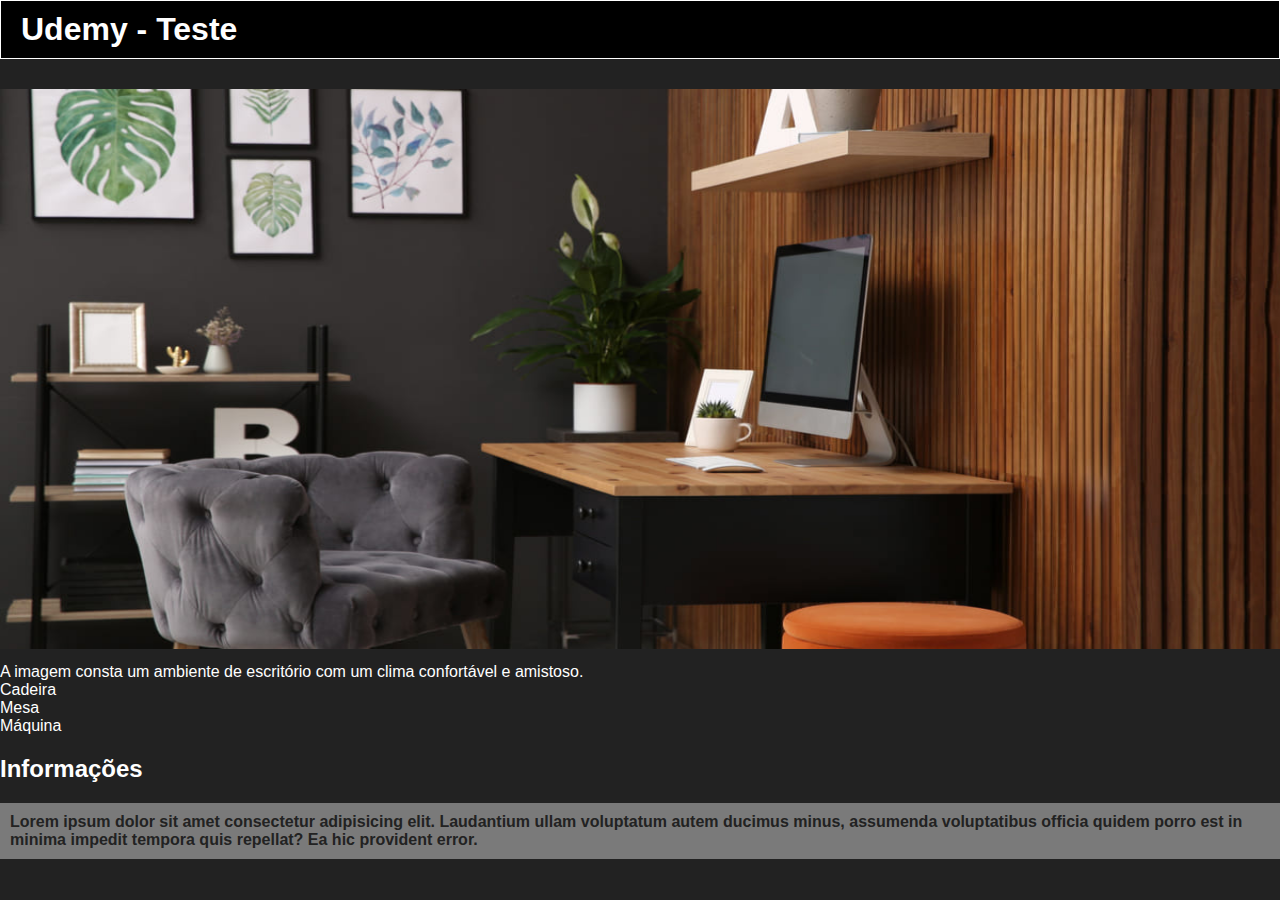
<file: html/index.html>
<!DOCTYPE html>
<html lang="pt-BR">
<head>
    <meta charset="UTF-8">
    <meta name="viewport" content="width=device-width, initial-scale=1.0">
    <title>Udemy - Teste</title>
    <link rel="stylesheet" href="styles.css ">
</head>
<body>
    <h1>Udemy - Teste</h1>

    <img src="./imgs/escritorio.jpg" alt="Escritório">

    <p>A imagem consta um ambiente de escritório com um clima confortável e amistoso.</p>

    <ul>
        <ol>
            Cadeira
        </ol>
        <ol>
            Mesa
        </ol>
        <ol>
            Máquina
        </ol>
    </ul>

    <h2 id="tittle">Informações</h2>
    <h4 class="subtittle">Lorem ipsum dolor sit amet consectetur adipisicing elit. Laudantium ullam voluptatum autem ducimus minus, assumenda voluptatibus officia quidem porro est in minima impedit tempora quis repellat? Ea hic provident error.</h4>
    
</body>
</html>
</file>
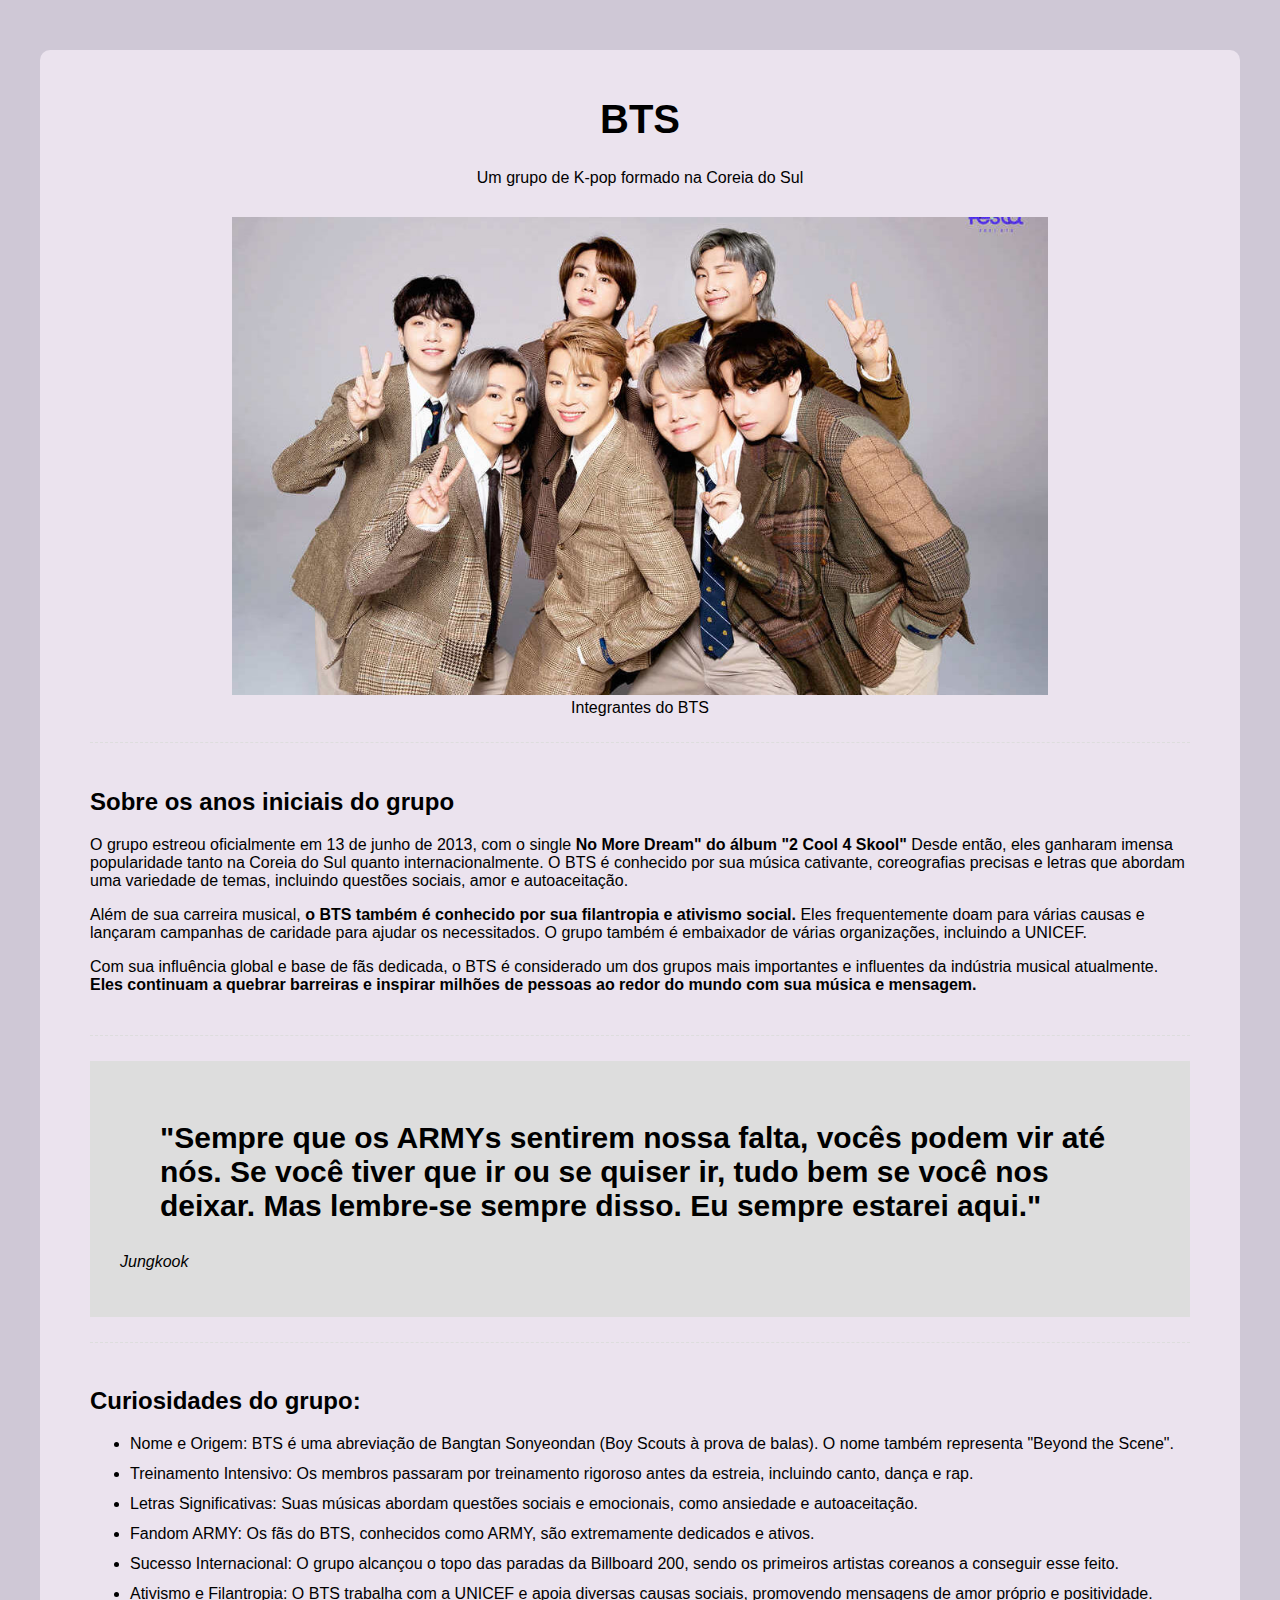
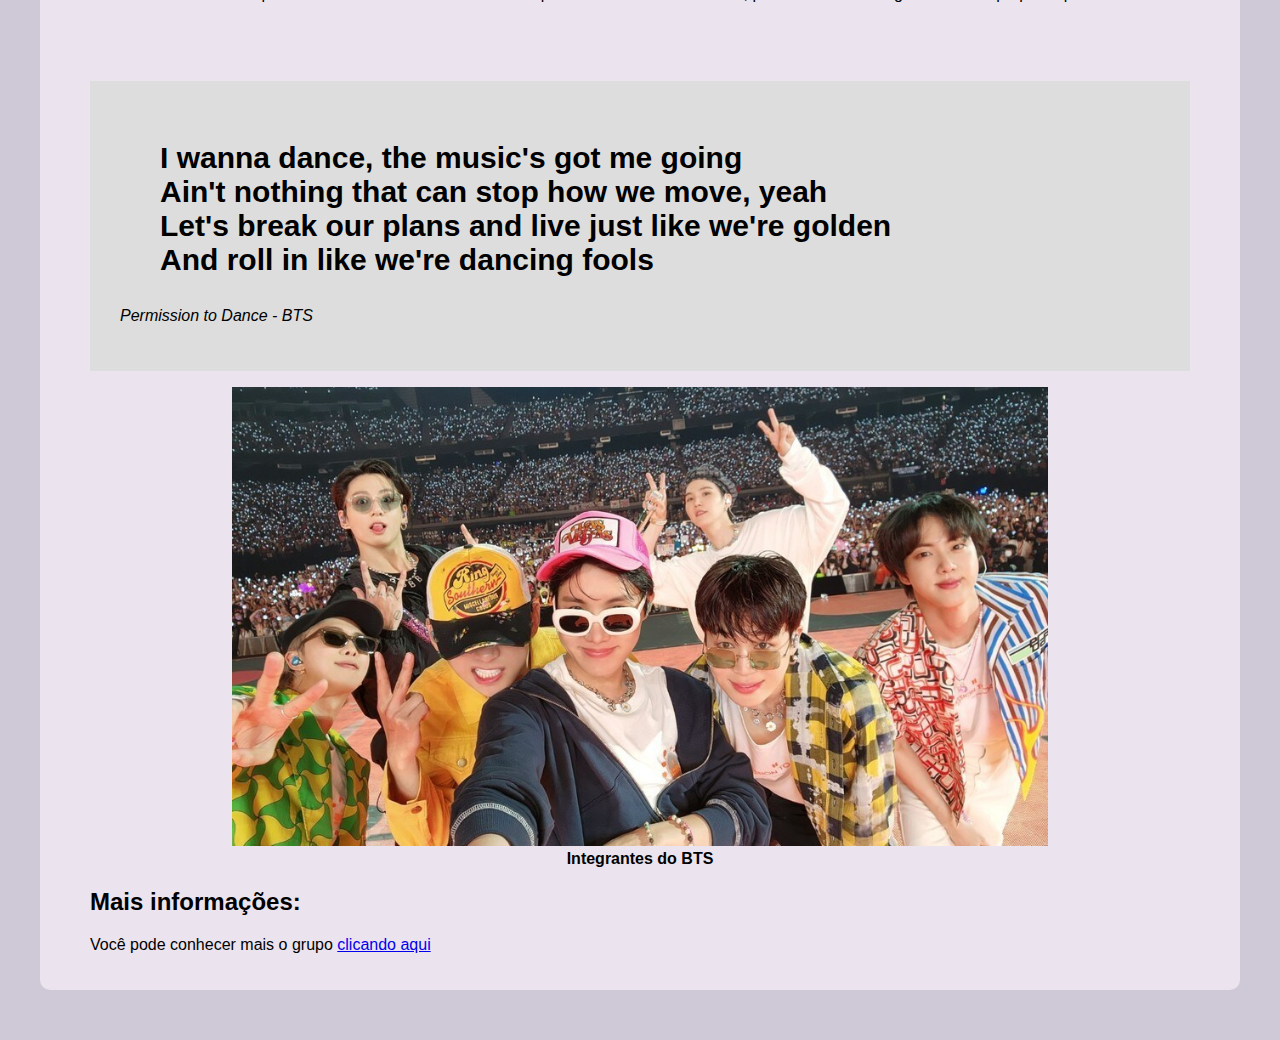
<file: Projeto01/index.html>
<!DOCTYPE html>
<html lang="pt-BR">

<head>
    <meta charset="UTF-8">
    <meta name="viewport" content="width=device-width, initial-scale=1.0">
    <title>Fã Page - BTs</title>
    <link rel="stylesheet" href="./css/style.css">
</head>

<body>
    <div class="container">
        <!-- cabeçalho -->
        <div class="header">
            <h1 class="main-tittle">BTS</h1>
            <p class="main-paragraph">Um grupo de K-pop formado na Coreia do Sul</p>
        </div>
        <div class="featured-image">
            <figure>
                <img src="./img/bts.jpg" alt="integrantes do BTS">
                <figcaption>Integrantes do BTS</figcaption>
            </figure>
        </div>
        <div class="biography-container">
            <h2>Sobre os anos iniciais do grupo</h2>
            <p>
                O grupo estreou oficialmente em 13 de junho de 2013, com o single
                <span class="bold">No More Dream" do álbum "2 Cool 4 Skool"</span>
                Desde então, eles ganharam imensa popularidade tanto na Coreia do Sul quanto internacionalmente. O BTS é
                conhecido por sua música cativante, coreografias precisas e letras que abordam uma variedade de temas,
                incluindo questões sociais, amor e autoaceitação.
            </p>
            <p>
                Além de sua carreira musical,
                <span class="bold">o BTS também é conhecido por sua filantropia e ativismo social.</span>
                Eles frequentemente doam para várias causas e lançaram campanhas de caridade para ajudar os
                necessitados. O grupo também é embaixador de várias organizações, incluindo a UNICEF.
            </p>
            <p>
                Com sua influência global e base de fãs dedicada, o BTS é considerado um dos grupos mais importantes e
                influentes da indústria musical atualmente.
                <span class="bold">Eles continuam a quebrar barreiras e inspirar milhões de pessoas ao redor do mundo
                    com sua música e mensagem.</span>
            </p>
        </div>
        <!-- container de citação -->
        <div class="quotes-container">
            <blockquote>
                "Sempre que os ARMYs sentirem nossa falta, vocês podem vir até nós. Se você tiver que ir ou se quiser
                ir, tudo bem se você nos deixar. Mas lembre-se sempre disso. Eu sempre estarei aqui."
            </blockquote>
            <p>Jungkook</p>
        </div>
        <!-- curiosidades -->
        <div class="curiosities-container">
            <h2>Curiosidades do grupo: </h2>
            <ul>
                <li>Nome e Origem: BTS é uma abreviação de Bangtan Sonyeondan (Boy Scouts à prova de balas). O nome
                    também representa "Beyond the Scene".</li>
                <li>Treinamento Intensivo: Os membros passaram por treinamento rigoroso antes da estreia, incluindo
                    canto, dança e rap.</li>
                <li>Letras Significativas: Suas músicas abordam questões sociais e emocionais, como ansiedade e
                    autoaceitação.</li>
                <li>Fandom ARMY: Os fãs do BTS, conhecidos como ARMY, são extremamente dedicados e ativos.</li>
                <li>Sucesso Internacional: O grupo alcançou o topo das paradas da Billboard 200, sendo os primeiros
                    artistas coreanos a conseguir esse feito.</li>
                <li>Ativismo e Filantropia: O BTS trabalha com a UNICEF e apoia diversas causas sociais, promovendo
                    mensagens de amor próprio e positividade.</li>
            </ul>
        </div>
        <!-- segunda citação -->
        <div class="quotes-container">
            <blockquote>
                I wanna dance, the music's got me going <br />
                Ain't nothing that can stop how we move, yeah <br />
                Let's break our plans and live just like we're golden <br />
                And roll in like we're dancing fools <br />
            </blockquote>
            <p>Permission to Dance - BTS</p>
        </div>
        <!-- segunda imagem -->
        <div class="img-bold">
            <figure>
                <img src="./img/segundaImg.jpeg" alt="BTS">
                <figcaption>Integrantes do BTS</figcaption>
            </figure>
        </div>
        <!-- Mais informações -->
        <div class="more-info-container">
            <h2>Mais informações:</h2>
            <p>Você pode conhecer mais o grupo <a href="#">clicando aqui</a></p>
        </div>
    </div>

</body>

</html>
</file>
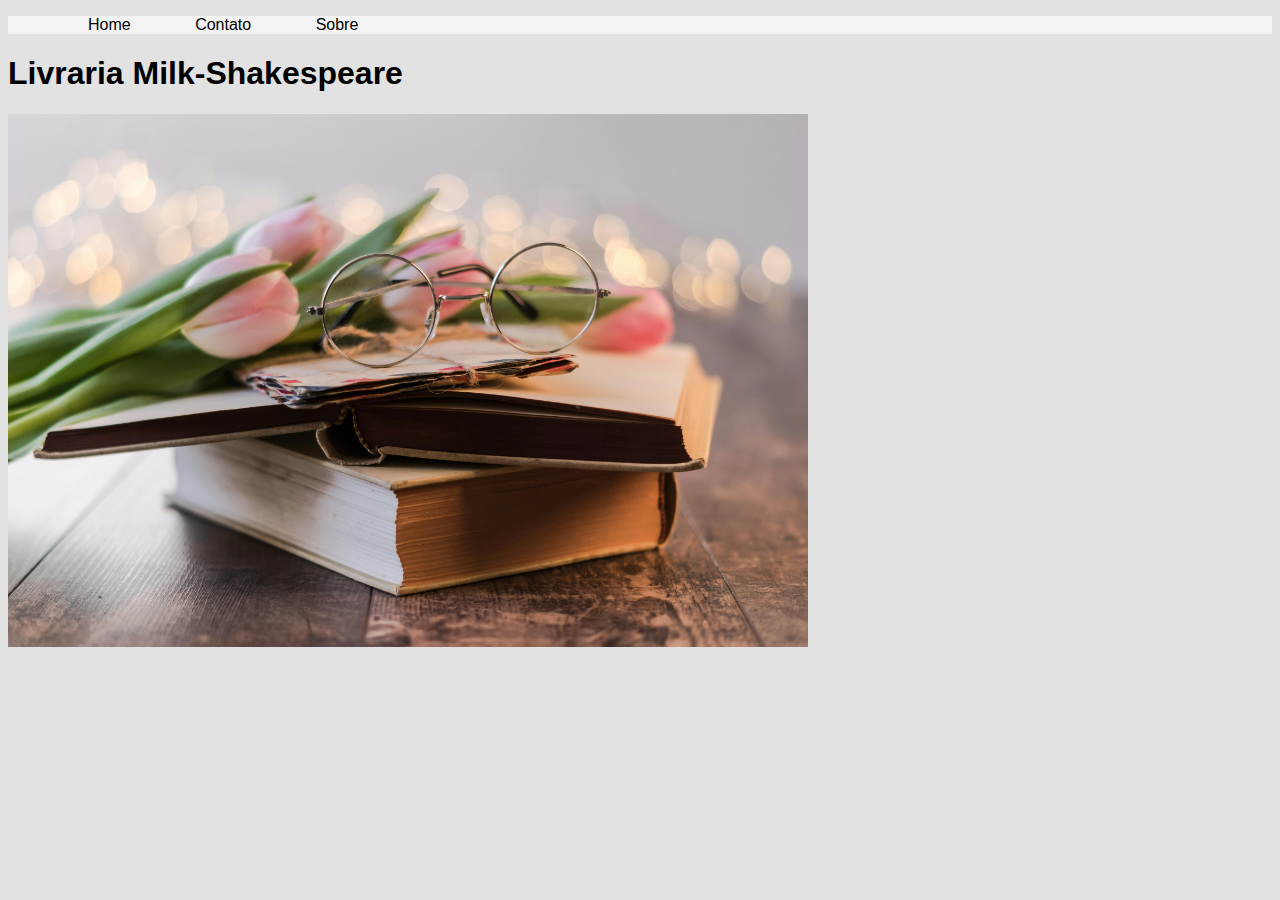
<file: html/boxModel/index.html>
<!DOCTYPE html>
<html lang="pt-BR">
<head>
    <meta charset="UTF-8">
    <meta name="viewport" content="width=device-width, initial-scale=1.0">
    <title>Box Model</title>
    <link rel="stylesheet" href="styles.css">
</head>
<body>
    <menu>
        <ul>
            <ol>Home</ol>
            <ol>Contato</ol>
            <ol>Sobre</ol>
        </ul>
    </menu>
    <h1>Livraria Milk-Shakespeare</h1>
    <img src="../imgs/books.jpg" alt="livros">

    
</body>
</html>
</file>
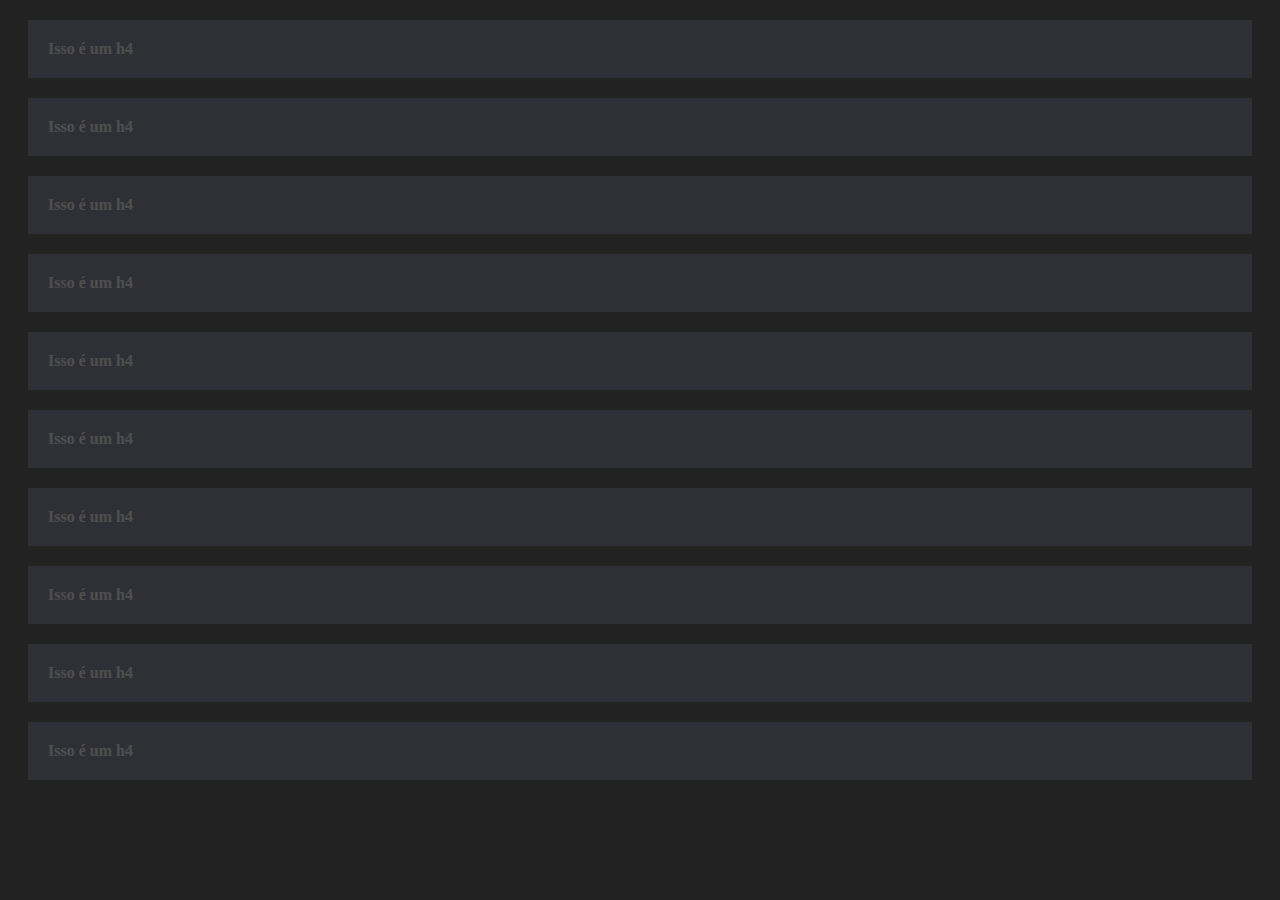
<file: html/css.html>
<!DOCTYPE html>
<html lang="en">
<head>
    <meta charset="UTF-8">
    <meta name="viewport" content="width=device-width, initial-scale=1.0">
    <title>CSS - H4</title>
    <link rel="stylesheet" href="titles.css">
</head>
<body>
    <h4>Isso é um h4</h4>
    <h4>Isso é um h4</h4>
    <h4>Isso é um h4</h4>
    <h4>Isso é um h4</h4>
    <h4>Isso é um h4</h4>
    <h4>Isso é um h4</h4>
    <h4>Isso é um h4</h4>
    <h4>Isso é um h4</h4>
    <h4>Isso é um h4</h4>
    <h4>Isso é um h4</h4>

</body>
</html>
</file>
<file: html/styles.css>
*{
    font-family: 'Gill Sans', 'Gill Sans MT', Calibri, 'Trebuchet MS', sans-serif;
    background-color: #222;
    color: #ffff;
    margin: 0;
    padding: 0;
}
h1{
    background-color: black;
    padding: 10px 20px;
    border: 1px solid #ffff;
}
p{
    margin-top: 10px;
}
img{
    width: 100%;
    height: 35em;
    margin-top: 30px;
}
#tittle{
    margin-top: 20px;
}
.subtittle{
    color: #222;
    background-color: #ffff;
    opacity: 40%;
    padding: 10px;
    margin-top: 20px;
}
</file>
<file: Projeto01/css/style.css>
html{
    font-family: Verdana, Geneva, Tahoma, sans-serif;
    background-color: rgb(207, 200, 214);
}
.container{
    max-width: 1100px;
    background-color: rgb(235, 227, 238);
    position: relative;
    margin: 50px auto;
    padding: 20px 50px;
    border-radius: 10px;
}
.bold{
    font-weight: bold;
}
.header{
    text-align: center;
}
.main-tittle{
    font-size: 40px;
}
.main-paragraphy{
    font-style: italic;
}
.featured-image{
    text-align: center;
    margin-top: 30px;
}
.biography-container{
    padding: 25px 0;
    margin: 25px 0;
    border-top: 1px dashed #ddd;
    border-bottom: 1px dashed #ddd;
}
.quotes-container{
    background-color: #ddd;
    padding: 30px;
}
.quotes-container blockquote{
    font-weight: bold;
    font-size: 30px;
}
.quotes-container p{
    font-style: italic;
}
.curiosities-container{
    padding:  25px 0;
    margin: 25px 0;
    border-top: 1px dashed #ddd;
}
.curiosities-container li{
    height: 30px;
}
.img-bold{
    font-weight: bold;
    text-align: center;
}
img{
    width: 80%;
}
</file>
<file: html/boxModel/styles.css>
body{
    font-family: Verdana, Geneva, Tahoma, sans-serif;
    background-color: #2222;
}
menu{
    background-color: #f3f3f3;
}
ul {
    margin: 0;
    padding: 0;
    list-style-type: none; 
}
ol {
    display: inline; 
    margin-right: 20px; 
}
li:last-child {
    margin-right: 0; 
}
img{
    width: 50em;
}
</file>
<file: html/titles.css>
*{
    background-color: #222;

}
h4{
    color: #fff;
    padding: 20px;
    margin: 20px;
    background-color: rgb(102, 102, 133);
    opacity: 20%;
}
</file>
